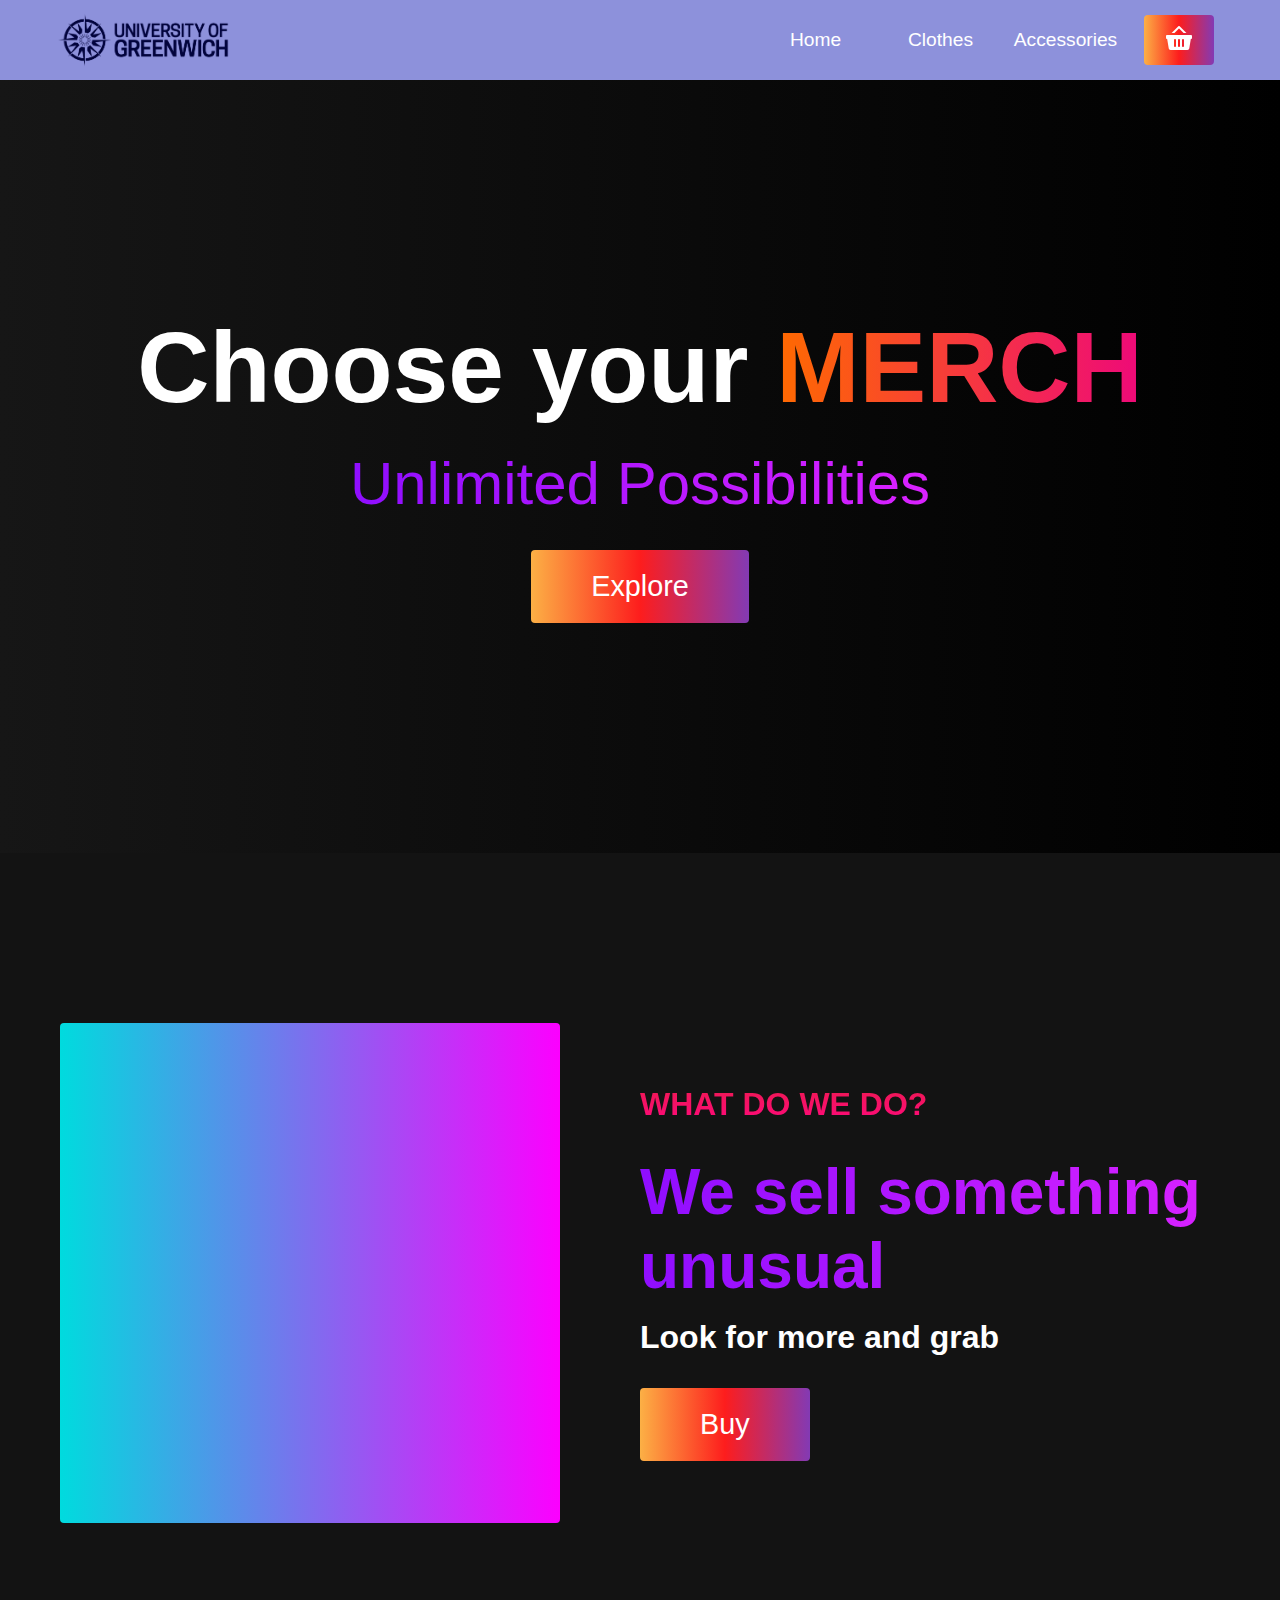
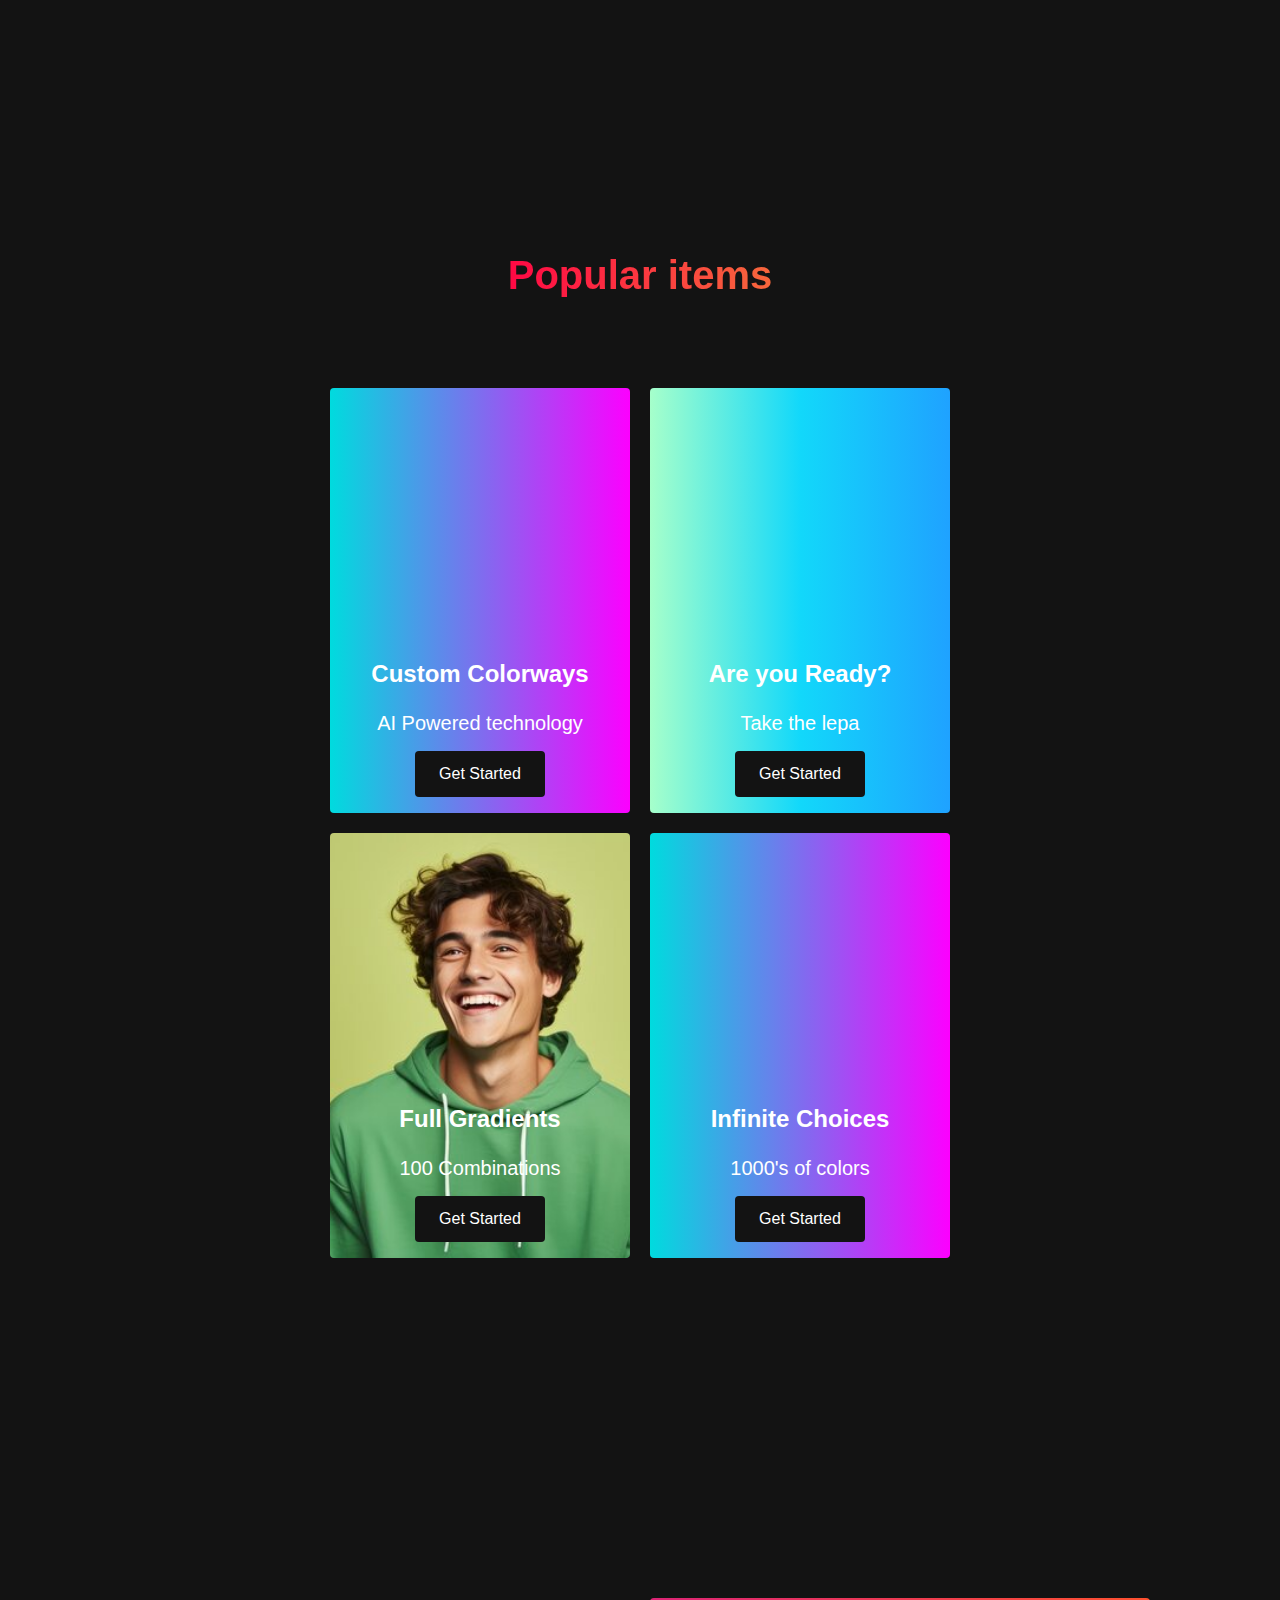
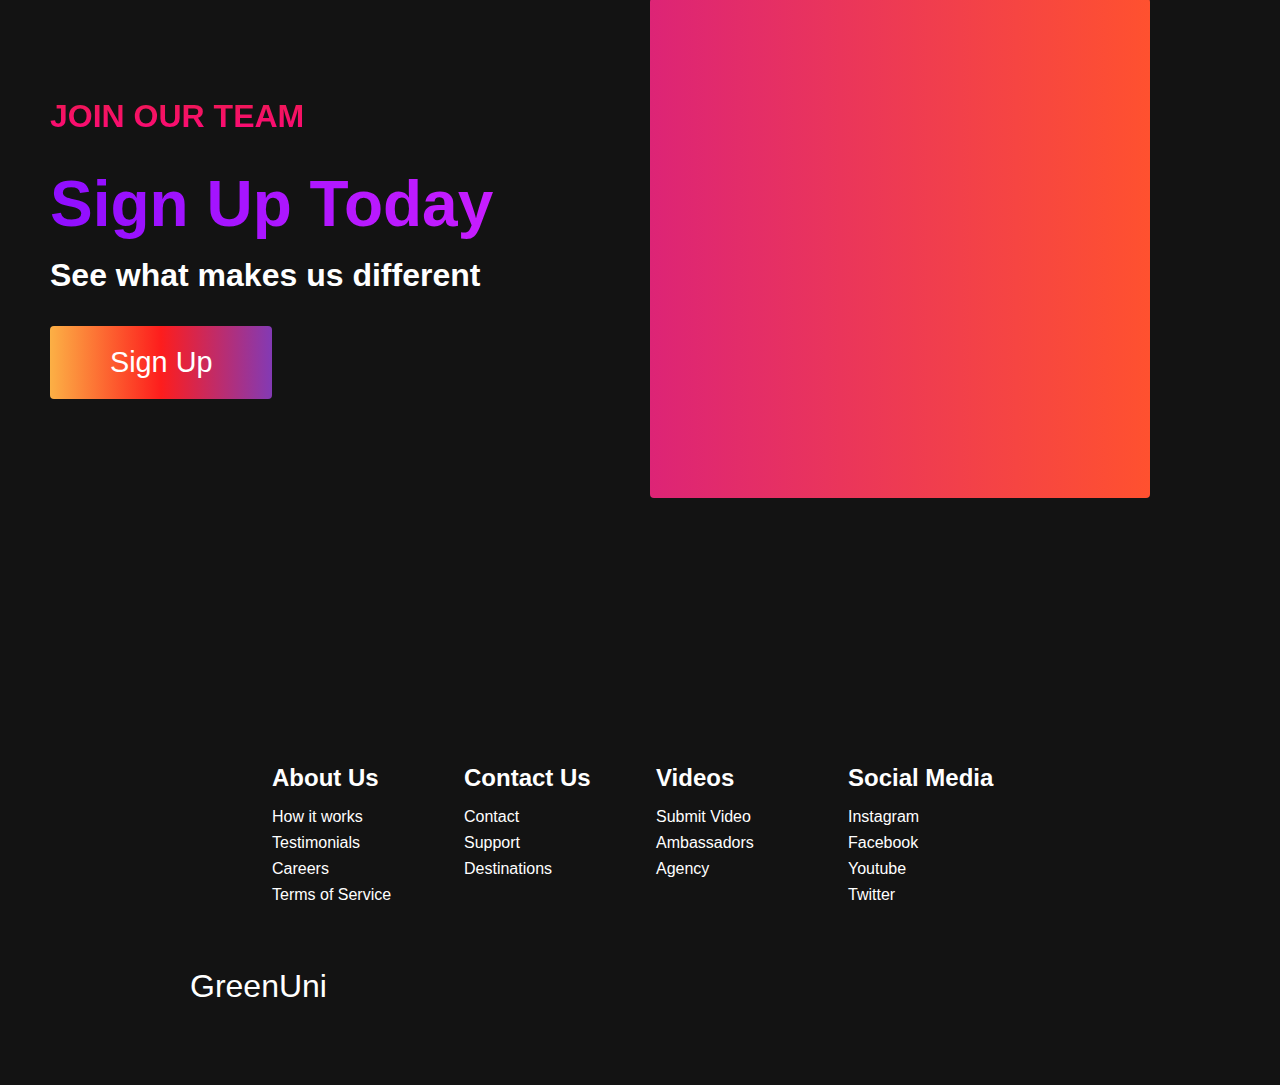
<file: TRYYYY/index.html>
<!DOCTYPE html>
<html lang="en">
  <head>
    <meta charset="UTF-8" />
    <meta name="viewport" content="width=device-width, initial-scale=1.0" />
    <title>Gremerch</title><!-- change title?-->
    <link rel="stylesheet" href="style.css">
    <link
      rel="stylesheet"
      href="https://use.fontawesome.com/releases/v5.14.0/css/all.css"
      integrity="sha384-HzLeBuhoNPvSl5KYnjx0BT+WB0QEEqLprO+NBkkk5gbc67FTaL7XIGa2w1L0Xbgc"
      crossorigin="anonymous"
    />
  </head>
  <body>
    <!-- Navbar Section -->
    <nav class="navbar">
      <div class="navbar__container">
        <a href="#home" id="navbar__logo"><img src="imeges/logo.png" alt="logo" class="logo_img"></a>
        <div class="navbar__toggle" id="mobile-menu">
          <span class="bar"></span> <span class="bar"></span>
          <span class="bar"></span>
        </div>
        <ul class="navbar__menu">
          <li class="navbar__item">
            <a href="#home" class="navbar__links" id="home-page">Home</a>
          </li>
          <li class="navbar__item">
            <a href="clothes.html #about" class="navbar__links" id="about-page">Clothes</a>  <!--change id? -->
          </li>
          <li class="navbar__item">
            <a href="clothes.html #services" class="navbar__links" id="services-page">Accessories</a><!--change id? -->
          </li>
          <li class="navbar__btn">
            <a href="#sign-up" class="button" id="signup"><img src="imeges/basket.png" class="basket_img"></a>
          </li>
        </ul>
      </div>
    </nav>

    <!-- Hero Section -->
    <div class="hero" id="home">
      <div class="hero__container">
        <h1 class="hero__heading">Choose your <span>MERCH</span></h1><!--change text? (discount/new stuff/else) -->
        <p class="hero__description">Unlimited Possibilities</p><!--change text? -->
        <button class="main__btn"><a href="clothes.html">Explore</a></button><!--change text? -->
      </div>
    </div>

    <!-- About Section -->
    <div class="main" id="about">
      <div class="main__container">
        <div class="main__img--container">
          <div class="main__img--card"><i class="fas fa-layer-group"></i></div>
        </div>
        <div class="main__content">
          <h1>What do we do?</h1><!--change text? (discount/new stuff/else) -->
          <h2>We sell something unusual</h2><!--change text? (discount/new stuff/else) -->
          <p>Look for more and grab</p><!--change text? (discount/new stuff/else) -->
          <button class="main__btn"><a href="product1.html">Buy</a></button><!--change text? (discount/new stuff/else) -->
        </div>
      </div>
    </div>

    <!-- Services Section -->
    <div class="services" id="services">
      <h1>Popular items</h1><!--change text? -->
      <div class="services__wrapper">
        <div class="services__card">
          <h2>Custom Colorways</h2>
          <p>AI Powered technology</p>
          <div class="services__btn"><button>Get Started</button></div>
        </div>
        <div class="services__card">
          <h2>Are you Ready?</h2>
          <p>Take the lepa</p>
          <div class="services__btn"><button>Get Started</button></div>
        </div>
        <div class="services__card">
          <h2>Full Gradients</h2>
          <p>100 Combinations</p>
          <div class="services__btn"><button>Get Started</button></div>
        </div>
        <div class="services__card">
          <h2>Infinite Choices</h2>
          <p>1000's of colors</p>
          <div class="services__btn"><button>Get Started</button></div>
        </div>
      </div>
    </div>

    <!-- Features Section -->
    <div class="main" id="sign-up">
      <div class="main__container">
        <div class="main__content">
          <h1>Join Our Team</h1>
          <h2>Sign Up Today</h2>
          <p>See what makes us different</p>
          <button class="main__btn"><a href="#">Sign Up</a></button>
        </div>
        <div class="main__img--container">
          <div class="main__img--card" id="card-2">
            <i class="fas fa-users"></i>
          </div>
        </div>
      </div>
    </div>

    <!-- Footer Section -->
    <div class="footer__container">
      <div class="footer__links">
        <div class="footer__link--wrapper">
          <div class="footer__link--items">
            <h2>About Us</h2>
            <a href="/sign__up">How it works</a> <a href="/">Testimonials</a>
            <a href="/">Careers</a> <a href="/">Terms of Service</a>
          </div>
          <div class="footer__link--items">
            <h2>Contact Us</h2>
            <a href="/">Contact</a> <a href="/">Support</a>
            <a href="/">Destinations</a>
          </div>
        </div>
        <div class="footer__link--wrapper">
          <div class="footer__link--items">
            <h2>Videos</h2>
            <a href="/">Submit Video</a> <a href="/">Ambassadors</a>
            <a href="/">Agency</a>
          </div>
          <div class="footer__link--items">
            <h2>Social Media</h2>
            <a href="/">Instagram</a> <a href="/">Facebook</a> <!-- add existing links?-->
            <a href="/">Youtube</a> <a href="/">Twitter</a>
          </div>
        </div>
      </div>
      <section class="social__media">
        <div class="social__media--wrap">
          <div class="footer__logo">
            <a href="/" id="footer__logo">GreenUni</a> <!-- img?-->
          </div>
         
          <div class="social__icons">
            <a href="/" class="social__icon--link" target="_blank"
              ><i class="fab fa-facebook"></i
            ></a>
            <a href="/" class="social__icon--link"
              ><i class="fab fa-instagram"></i
            ></a>
            <a href="/" class="social__icon--link"
              ><i class="fab fa-youtube"></i
            ></a>
            <a href="/" class="social__icon--link"
              ><i class="fab fa-linkedin"></i
            ></a>
            <a href="/" class="social__icon--link"
              ><i class="fab fa-twitter"></i
            ></a>
          </div>
        </div>
      </section>
    </div>

    <script src="app.js"></script>
  </body>
</html>
</file>
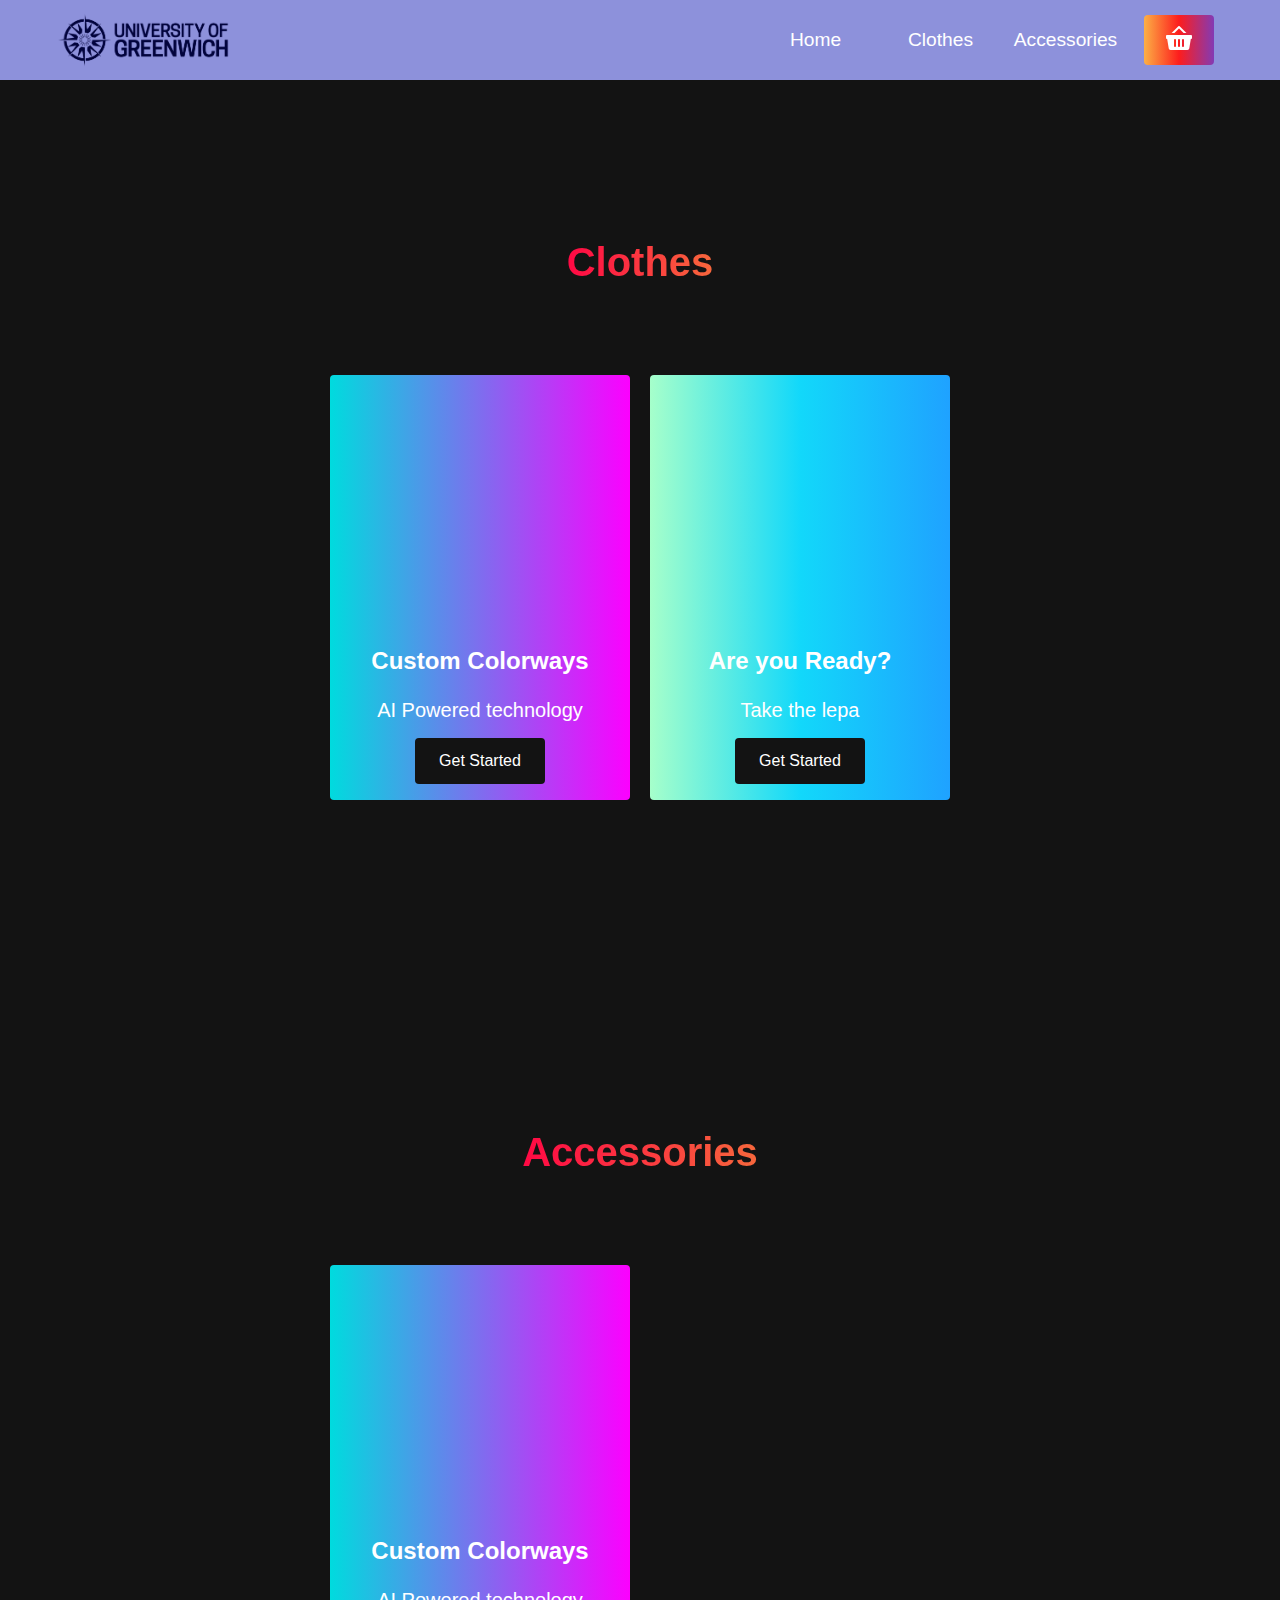
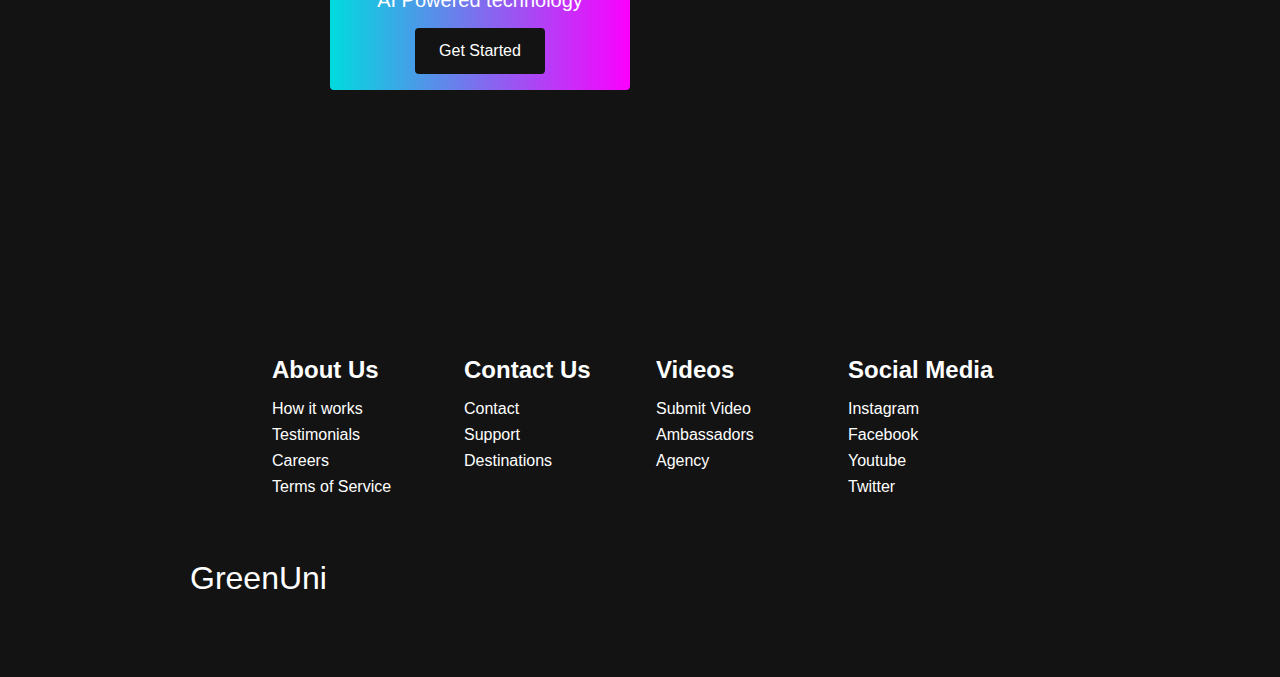
<file: TRYYYY/clothes.html>
<!DOCTYPE html>
<html lang="en">
  <head>
    <meta charset="UTF-8" />
    <meta name="viewport" content="width=device-width, initial-scale=1.0" />
    <title>Gremerch</title><!-- change title?-->
    <link rel="stylesheet" href="style.css">
    <link
      rel="stylesheet"
      href="https://use.fontawesome.com/releases/v5.14.0/css/all.css"
      integrity="sha384-HzLeBuhoNPvSl5KYnjx0BT+WB0QEEqLprO+NBkkk5gbc67FTaL7XIGa2w1L0Xbgc"
      crossorigin="anonymous"
    />
  </head>
  <body>
    <!-- Navbar Section -->
    <nav class="navbar">
      <div class="navbar__container">
        <a href="#home" id="navbar__logo"><img src="imeges/logo.png" alt="logo" class="logo_img"></a>
        <div class="navbar__toggle" id="mobile-menu">
          <span class="bar"></span> <span class="bar"></span>
          <span class="bar"></span>
        </div>
        <ul class="navbar__menu">
          <li class="navbar__item">
            <a href="index.html #home" class="navbar__links" id="home-page">Home</a>
          </li>
          <li class="navbar__item">
            <a href="#abaout" class="navbar__links" id="about-page">Clothes</a>  <!--change id? -->
          </li>
          <li class="navbar__item">
            <a href="#services" class="navbar__links" id="services-page">Accessories</a><!--change id? -->
          </li>
          <li class="navbar__btn">
            <a href="#sign-up" class="button" id="signup"><img src="imeges/basket.png" class="basket_img"></a>
          </li>
        </ul>
      </div>
    </nav>



    <!-- Services Section -->
    <div class="services" id="abaout">
      <h1>Clothes</h1><!--change text? -->
      <div class="services__wrapper">
        <div class="services__card">
          <h2>Custom Colorways</h2>
          <p>AI Powered technology</p>
          <div class="services__btn"><button>Get Started</button></div>
        </div>
        <div class="services__card">
          <h2>Are you Ready?</h2>
          <p>Take the lepa</p>
          <div class="services__btn"><button>Get Started</button></div>
        </div>
       <!-- <div class="services__card">
          <h2>Full Gradients</h2>
          <p>100 Combinations</p>
          <div class="services__btn"><button>Get Started</button></div>
        </div>
        <div class="services__card">
          <h2>Infinite Choices</h2>
          <p>1000's of colors</p>
          <div class="services__btn"><button>Get Started</button></div>
        </div>-->
      </div>
    </div>

    <!-- Services Section -->
    <div class="services" id="services">
        <h1>Accessories</h1><!--change text? -->
        <div class="services__wrapper">
          <div class="services__card">
            <h2>Custom Colorways</h2>
            <p>AI Powered technology</p>
            <div class="services__btn"><button>Get Started</button></div>
          </div>
         <!-- <div class="services__card">
            <h2>Are you Ready?</h2>
            <p>Take the lepa</p>
            <div class="services__btn"><button>Get Started</button></div>
          </div>
          <div class="services__card">
            <h2>Full Gradients</h2>
            <p>100 Combinations</p>
            <div class="services__btn"><button>Get Started</button></div>
          </div>
          <div class="services__card">
            <h2>Infinite Choices</h2>
            <p>1000's of colors</p>
            <div class="services__btn"><button>Get Started</button></div>
          </div>-->
        </div>
      </div>

    

    <!-- Footer Section -->
    <div class="footer__container">
        <div class="footer__links">
          <div class="footer__link--wrapper">
            <div class="footer__link--items">
              <h2>About Us</h2>
              <a href="/sign__up">How it works</a> <a href="/">Testimonials</a>
              <a href="/">Careers</a> <a href="/">Terms of Service</a>
            </div>
            <div class="footer__link--items">
              <h2>Contact Us</h2>
              <a href="/">Contact</a> <a href="/">Support</a>
              <a href="/">Destinations</a>
            </div>
          </div>
          <div class="footer__link--wrapper">
            <div class="footer__link--items">
              <h2>Videos</h2>
              <a href="/">Submit Video</a> <a href="/">Ambassadors</a>
              <a href="/">Agency</a>
            </div>
            <div class="footer__link--items">
              <h2>Social Media</h2>
              <a href="/">Instagram</a> <a href="/">Facebook</a> <!-- add existing links?-->
              <a href="/">Youtube</a> <a href="/">Twitter</a>
            </div>
          </div>
        </div>
        <section class="social__media">
          <div class="social__media--wrap">
            <div class="footer__logo">
                <a href="/" id="footer__logo">GreenUni</a> <!-- img?-->
            </div>
           
            <div class="social__icons">
              <a href="/" class="social__icon--link" target="_blank"
                ><i class="fab fa-facebook"></i
              ></a>
              <a href="/" class="social__icon--link"
                ><i class="fab fa-instagram"></i
              ></a>
              <a href="/" class="social__icon--link"
                ><i class="fab fa-youtube"></i
              ></a>
              <a href="/" class="social__icon--link"
                ><i class="fab fa-linkedin"></i
              ></a>
              <a href="/" class="social__icon--link"
                ><i class="fab fa-twitter"></i
              ></a>
            </div>
          </div>
        </section>
      </div>
  
    <script src="app.js"></script>
  </body>
</html>
</file>
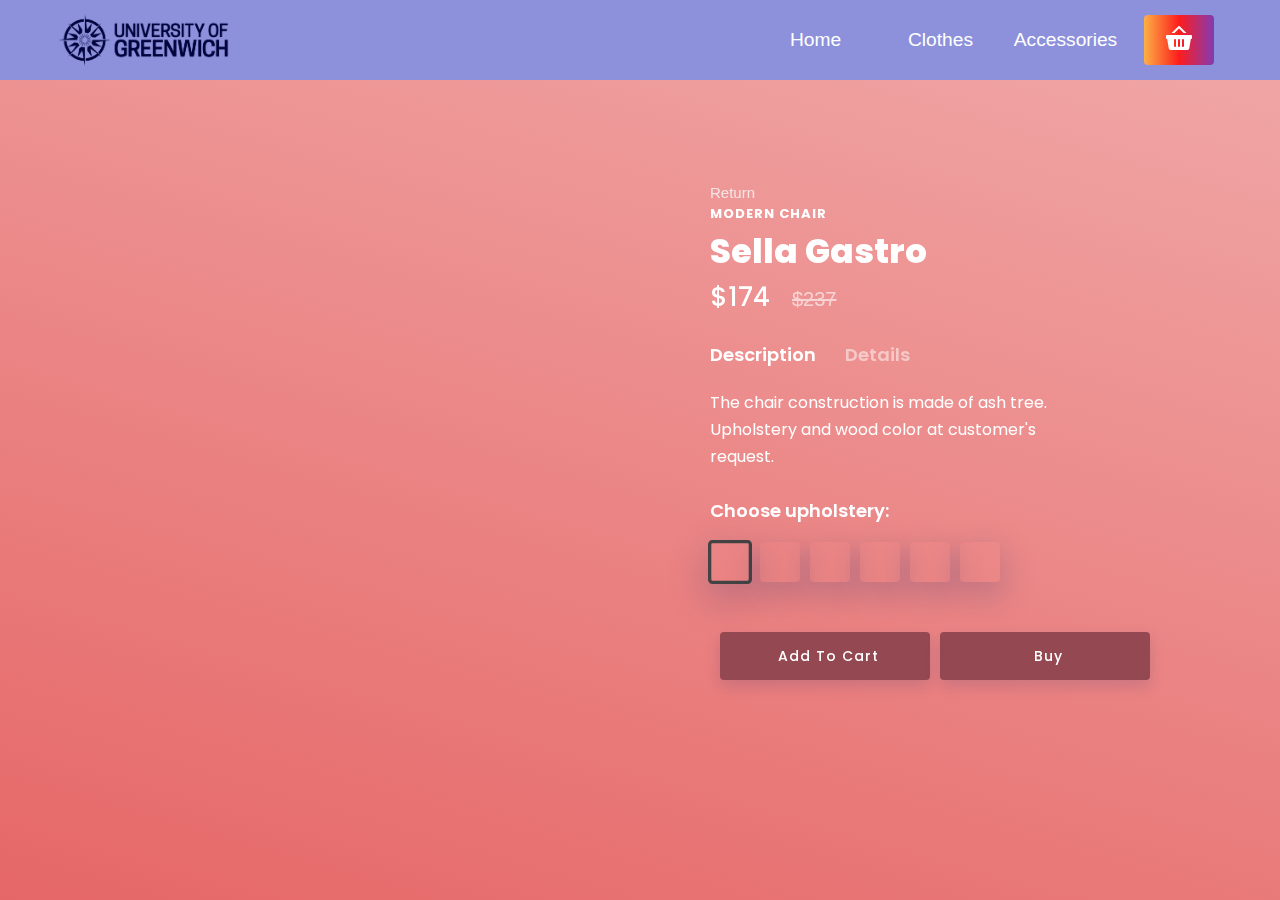
<file: TRYYYY/product1.html>
<!DOCTYPE html>
<html lang="en">
  <head>
    <meta charset="UTF-8" />
    <meta name="viewport" content="width=device-width, initial-scale=1.0" />
    <title>Gremerch</title><!-- change title?-->
    <link rel="stylesheet" href="style.css">
    <link rel="stylesheet" href="https://raw.githubusercontent.com/greenwoodents/quickbeam.js/master/demo/css/demo.css">
    <link rel="stylesheet" href="productpage.css">
    <link
      rel="stylesheet"
      href="https://use.fontawesome.com/releases/v5.14.0/css/all.css"
      integrity="sha384-HzLeBuhoNPvSl5KYnjx0BT+WB0QEEqLprO+NBkkk5gbc67FTaL7XIGa2w1L0Xbgc"
      crossorigin="anonymous"
    />
  </head>
  <body>
    <!-- Navbar Section -->
    <nav class="navbar">
      <div class="navbar__container">
        <a href="#home" id="navbar__logo"><img src="imeges/logo.png" alt="logo" class="logo_img"></a>
        <div class="navbar__toggle" id="mobile-menu">
          <span class="bar"></span> <span class="bar"></span>
          <span class="bar"></span>
        </div>
        <ul class="navbar__menu">
          <li class="navbar__item">
            <a href="index.html #home" class="navbar__links" id="home-page">Home</a>
          </li>
          <li class="navbar__item">
            <a href="clothes.html #about" class="navbar__links" id="about-page">Clothes</a>  <!--change id? -->
          </li>
          <li class="navbar__item">
            <a href="clothes.html #services" class="navbar__links" id="services-page">Accessories</a><!--change id? -->
          </li>
          <li class="navbar__btn">
            <a href="#sign-up" class="button" id="signup"><img src="imeges/basket.png" class="basket_img"></a>
          </li>
        </ul>
      </div>
    </nav>
<!--Product section-->
<div class="section-fluid-main">
    <div class="section">
          <div class="info-wrap mob-margin">
            <a href="index.html" class="back-link">Return</a> <!--Check where it return-->
              <p class="title-up">Modern chair</p>
              <h2>Sella Gastro</h2>
              <h4>$174 <span>$237</span></h4>	
              <div class="section-fluid">
                  <input class="desc-btn" type="radio" id="desc-1" name="desc-btn" checked/>
                  <label for="desc-1">Description</label> 
                  <input class="desc-btn" type="radio" id="desc-2" name="desc-btn"/>
                  <label for="desc-2">Details</label> 
                  <div class="section-fluid desc-sec accor-1">
                      <p>The chair construction is made of ash tree. Upholstery and wood color at customer's request.</p>
                  </div>	
                  <div class="section-fluid desc-sec accor-2">
                      <div class="section-inline">
                          <p><span>76</span>cm<br>Lenght</p>
                      </div>	
                      <div class="section-inline">
                          <p><span>68</span>cm<br>Width</p>
                      </div>
                      <div class="section-inline">
                          <p><span>87</span>cm<br>Height</p>
                      </div>
                      <div class="section-inline">
                          <p><span>10</span>kg<br>Weight</p>
                      </div>
                  </div>	
              </div>	
              <h5>Choose upholstery:</h5>
          </div>
          <div class="clearfix"></div>
          <input class="color-btn for-color-1" type="radio" id="color-1" name="color-btn" checked/>
          <label class="first-color" for="color-1"></label> 
          <input class="color-btn for-color-2" type="radio" id="color-2" name="color-btn"/>
          <label class="color-2" for="color-2"></label> 
          <input class="color-btn for-color-3" type="radio" id="color-3" name="color-btn"/>
          <label class="color-3" for="color-3"></label> 
          <input class="color-btn for-color-4" type="radio" id="color-4" name="color-btn"/>
          <label class="color-4" for="color-4"></label> 
          <input class="color-btn for-color-5" type="radio" id="color-5" name="color-btn"/>
          <label class="color-5" for="color-5"></label> 
          <input class="color-btn for-color-6" type="radio" id="color-6" name="color-btn"/>
          <label class="color-6" for="color-6"></label> 
          <div class="clearfix"></div>
            <div class="line">
            <a href="#" class="btn"><i class="uil uil-shopping-cart icon"></i> Add To Cart</a>
            <a href="#" class="btn"><i class="uil uil-shopping-cart icon"></i> Buy</a>
          </div>
          
          <div class="img-wrap chair-1"></div>
          <div class="img-wrap chair-2"></div>	
          <div class="img-wrap chair-3"></div>
          <div class="img-wrap chair-4"></div>
          <div class="img-wrap chair-5"></div>
          <div class="img-wrap chair-6"></div>		
          <div class="back-color"></div>	
          <div class="back-color chair-2"></div>	
          <div class="back-color chair-3"></div>	
          <div class="back-color chair-4"></div>	
          <div class="back-color chair-5"></div>	
          <div class="back-color chair-6"></div>	

        	
    </div>
</div>


   
    <script src="prod.js"></script>
  </body>
</html>
</file>
<file: TRYYYY/style.css>
* {
    box-sizing: border-box;
    margin: 0;
    padding: 0;
    font-family: 'Kumbh Sans', sans-serif;
    scroll-behavior: smooth;
  }
  
  .navbar {
    background: #8d91db; /*Change color*/
    height: 80px;
    display: flex;
    justify-content: center;
    align-items: center;
    font-size: 1.2rem;
    position: sticky;
    top: 0;
    z-index: 999;
  }
  
  .navbar__container {
    display: flex;
    justify-content: space-between;
    height: 80px;
    z-index: 1;
    width: 100%;
    max-width: 1300px;
    margin: 0 auto;
    padding: 0 50px;
  }
  
  #navbar__logo {
    background-color: #ff8177;
    background-image: linear-gradient(to top, #ff0844 0%, #ffb199 100%);
    background-size: 100%;
    -webkit-background-clip: text;
    -moz-background-clip: text;
    -webkit-text-fill-color: transparent;
    -moz-text-fill-color: transparent;
    display: flex;
    align-items: center;
    cursor: pointer;
    text-decoration: none;
    font-size: 2rem;
  }
  .logo_img{
    height: 70px;
}
  
  .navbar__menu {
    display: flex;
    align-items: center;
    list-style: none;
  }
  
  .navbar__item {
    height: 80px;
  }
  
  .navbar__links {
    color: #fff;
    display: flex;
    align-items: center;
    justify-content: center;
    width: 125px;
    text-decoration: none;
    height: 100%;
    transition: all 0.3s ease;
  }
  
  .navbar__btn {
    display: flex;
    justify-content: center;
    align-items: center;
    padding: 0 1rem;
    width: 100%;
  }
  
  .button {
    display: flex;
    justify-content: center;
    align-items: center;
    text-decoration: none;
    padding: 10px 20px;
    height: 100%;
    width: 100%;
    border: none;
    outline: none;
    border-radius: 4px;
    background: #833ab4;
    background: -webkit-linear-gradient(to right, #fcb045, #fd1d1d, #833ab4);
    background: linear-gradient(to right, #fcb045, #fd1d1d, #833ab4);
    color: #fff;
    transition: all 0.3s ease;
  }
  
  
  .navbar__links:hover {
    color: #9518fc;
    transition: all 0.3s ease;
  }
  
  @media screen and (max-width: 960px) {
    .navbar__container {
      display: flex;
      justify-content: space-between;
      height: 80px;
      z-index: 1;
      width: 100%;
      max-width: 1300px;
      padding: 0;
    }
  
    .navbar__menu {
      display: grid;
      grid-template-columns: auto;
      margin: 0;
      width: 100%;
      position: absolute;
      top: -1000px;
      opacity: 1;
      transition: all 0.5s ease;
      z-index: -1;
    }
  
    .navbar__menu.active {
      background: #8d91db;
      top: 100%;
      opacity: 1;
      transition: all 0.5s ease;
      z-index: 99;
      height: 60vh;
      font-size: 1.6rem;
    }
  
    #navbar__logo {
      padding-left: 25px;
    }
  
    .navbar__toggle .bar {
      width: 25px;
      height: 3px;
      margin: 5px auto;
      transition: all 0.3s ease-in-out;
      background: #fff;
    }
  
    .navbar__item {
      width: 100%;
    }
  
    .navbar__links {
      text-align: center;
      padding: 2rem;
      width: 100%;
      display: table;
    }
  
    .navbar__btn {
      padding-bottom: 2rem;
    }
  
    .button {
      display: flex;
      justify-content: center;
      align-items: center;
      width: 80%;
      height: 80px;
      margin: 0;
    }
    .basket_img{
      height: 40px;
  }
  
    #mobile-menu {
      position: absolute;
      top: 20%;
      right: 5%;
      transform: translate(5%, 20%);
    }
  
    .navbar__toggle .bar {
      display: block;
      cursor: pointer;
    }
  
    #mobile-menu.is-active .bar:nth-child(2) {
      opacity: 0;
    }
  
    #mobile-menu.is-active .bar:nth-child(1) {
      transform: translateY(8px) rotate(45deg);
    }
  
    #mobile-menu.is-active .bar:nth-child(3) {
      transform: translateY(-8px) rotate(-45deg);
    }
  }
  
  /* Hero Section */
  .hero {
    background: #000000;
    background: linear-gradient(to right, #161616, #000000);
    padding: 200px 0;
  }
  
  .hero__container {
    display: flex;
    flex-direction: column;
    justify-content: center;
    align-items: center;
    max-width: 1200px;
    margin: 0 auto;
    height: 90%;
    text-align: center;
    padding: 30px;
  }
  
  .hero__heading {
    font-size: 100px;
    margin-bottom: 24px;
    color: #fff;
  }
  
  .hero__heading span {
    background: #ee0979; /* fallback for old browsers */
    background: -webkit-linear-gradient(
      to right,
      #ff6a00,
      #ee0979
    ); /* Chrome 10-25, Safari 5.1-6 */
    background: linear-gradient(
      to right,
      #ff6a00,
      #ee0979
    ); /* W3C, IE 10+/ Edge, Firefox 16+, Chrome 26+, Opera 12+, Safari 7+ */
    background-size: 100%;
    -webkit-background-clip: text;
    -moz-background-clip: text;
    -webkit-text-fill-color: transparent;
    -mo-text-fill-color: transparent;
  }
  
  .hero__description {
    font-size: 60px;
    background: #da22ff; /* fallback for old browsers */
    background: -webkit-linear-gradient(
      to right,
      #9114ff,
      #da22ff
    ); /* Chrome 10-25, Safari 5.1-6 */
    background: linear-gradient(
      to right,
      #8f0eff,
      #da22ff
    ); /* W3C, IE 10+/ Edge, Firefox 16+, Chrome 26+, Opera 12+, Safari 7+ */
    background-size: 100%;
    -webkit-background-clip: text;
    -moz-background-clip: text;
    -webkit-text-fill-color: transparent;
    -moz-text-fill-color: transparent;
  }
  
  .highlight {
    border-bottom: 4px solid rgb(132, 0, 255);
  }
  
  @media screen and (max-width: 768px) {
    .hero__heading {
      font-size: 60px;
    }
  
    .hero__description {
      font-size: 40px;
    }
  }
  
  /* About Section */
  .main {
    background-color: #131313;
    padding: 10rem 0;
  }
  
  .main__container {
    display: grid;
    grid-template-columns: 1fr 1fr;
    align-items: center;
    justify-content: center;
    margin: 0 auto;
    height: 90%;
    z-index: 1;
    width: 100%;
    max-width: 1300px;
    padding: 0 50px;
    
  }
  
  .main__content {
    color: #fff;
    width: 100%;
    
  }
  
  .main__content h1 {
    font-size: 2rem;
    background-color: #fe3b6f;
    background-image: linear-gradient(to top, #ff087b 0%, #ed1a52 100%);
    background-size: 100%;
    -webkit-background-clip: text;
    -moz-background-clip: text;
    -webkit-text-fill-color: transparent;
    -moz-text-fill-color: transparent;
    text-transform: uppercase;
    margin-bottom: 32px;
  }
  
  .main__content h2 {
    font-size: 4rem;
    background: #ff8177; /* fallback for old browsers */
    background: -webkit-linear-gradient(
      to right,
      #9114ff,
      #da22ff
    ); /* Chrome 10-25, Safari 5.1-6 */
    background: linear-gradient(
      to right,
      #8f0eff,
      #da22ff
    ); /* W3C, IE 10+/ Edge, Firefox 16+, Chrome 26+, Opera 12+, Safari 7+ */
    background-size: 100%;
    -webkit-background-clip: text;
    -moz-background-clip: text;
    -webkit-text-fill-color: transparent;
    -moz-text-fill-color: transparent;
  }
  
  .main__content p {
    margin-top: 1rem;
    font-size: 2rem;
    font-weight: 700;
  }
  
  .main__btn {
    font-size: 1.8rem;
    background: #833ab4;
    background: -webkit-linear-gradient(to right, #fcb045, #fd1d1d, #833ab4);
    background: linear-gradient(to right, #fcb045, #fd1d1d, #833ab4);
    padding: 20px 60px;
    border: none;
    border-radius: 4px;
    margin-top: 2rem;
    cursor: pointer;
    position: relative;
    transition: all 0.35s;
    outline: none;
  }
  
  .main__btn a {
    position: relative;
    z-index: 2;
    color: #fff;
    text-decoration: none;
  }
  
  .main__btn:after {
    position: absolute;
    content: '';
    top: 0;
    left: 0;
    width: 0;
    height: 100%;
    background: #ff1ead;
    transition: all 0.35s;
    border-radius: 4px;
  }
  
  .main__btn:hover {
    color: #fff;
  }
  
  .main__btn:hover:after {
    width: 100%;
  }
  
  .main__img--container {
    text-align: center;
  }
  
  .main__img--card {
    margin: 10px;
    height: 500px;
    width: 500px;
    border-radius: 4px;
    display: flex;
    flex-direction: column;
    justify-content: center;
    color: #fff;
    background-image: linear-gradient(to right, #00dbde 0%, #fc00ff 100%);
  }
  
  .fa-layer-group,
  .fa-users {
    font-size: 14rem;
  }
  
  #card-2 {
    background: #ff512f;
    background: -webkit-linear-gradient(to right, #dd2476, #ff512f);
    background: linear-gradient(to right, #dd2476, #ff512f);
  }
  
  /* Mobile Responsive */
  @media screen and (max-width: 1100px) {
    .main__container {
      display: grid;
      grid-template-columns: 1fr;
      align-items: center;
      justify-content: center;
      width: 100%;
      margin: 0 auto;
      height: 90%;
    }
  
    .main__img--container {
      display: flex;
      justify-content: center;
    }
  
    .main__img--card {
      height: 425px;
      width: 425px;
    }
  
    .main__content {
      text-align: center;
      margin-bottom: 4rem;
    }
  
    .main__content h1 {
      font-size: 2.5rem;
      margin-top: 2rem;
    }
  
    .main__content h2 {
      font-size: 3rem;
    }
  
    .main__content p {
      margin-top: 1rem;
      font-size: 1.5rem;
    }
  }
  
  @media screen and (max-width: 480px) {
    .main__img--card {
      width: 250px;
      height: 250px;
    }
  
    .fa-users,
    .fa-layer-group {
      font-size: 4rem;
    }
  
    .main__content h1 {
      font-size: 2rem;
      margin-top: 3rem;
    }
    .main__content h2 {
      font-size: 2rem;
    }
  
    .main__content p {
      margin-top: 2rem;
    }
  
    .main__btn {
      padding: 12px 36px;
      margin: 2.5rem 0;
    }
  }
  
  /* Services Section */
  .services {
    background: #131313;
    display: flex;
    flex-direction: column;
    justify-content: center;
    align-items: center;
    height: 100%;
    padding: 10rem 0;
  }
  
  .services h1 {
    background-color: #ff8177;
    background-image: linear-gradient(to right, #ff0844 0%, #f7673c 100%);
    background-size: 100%;
    -webkit-background-clip: text;
    -moz-background-clip: text;
    -webkit-text-fill-color: transparent;
    -moz-text-fill-color: transparent;
    margin-bottom: 5rem;
    font-size: 2.5rem;
  }
  
  .services__wrapper {
    display: grid;
    grid-template-columns: 1fr 1fr 1fr 1fr;
    grid-template-rows: 1fr;
    
  }
  
  .services__card {
    margin: 10px;
    height: 425px;
    width: 300px;
    border-radius: 4px;
    display: flex;
    flex-direction: column;
    justify-content: end;
    color: #fff;
    background-image: linear-gradient(to right, #00dbde 0%, #fc00ff 100%);
    transition: 0.3s ease-in;
    
    
  }
  
  .services__card:nth-child(2) {
    background: #1fa2ff; /* fallback for old browsers */
    background: -webkit-linear-gradient(
      to right,
      #a6ffcb,
      #12d8fa,
      #1fa2ff
    ); /* Chrome 10-25, Safari 5.1-6 */
    background: linear-gradient(
      to right,
      #a6ffcb,
      #12d8fa,
      #1fa2ff
    ); /* W3C, IE 10+/ Edge, Firefox 16+, Chrome 26+, Opera 12+, Safari 7+ */
  }
  
  .services__card:nth-child(3) {
    background-image: url(imeges/h.jpg);  /* change bg to img */
    background-repeat: no-repeat;
    background-position: center;
    background-size: cover;
    background-color: lightgray;  
    
  }
  
  .services__card h2 {
    text-align: center;
    
  }
  
  .services__card p {
    text-align: center;
    margin-top: 24px;
    font-size: 20px;
  }
  
  .services__btn {
    display: flex;
    justify-content: center;
    margin-top: 16px;
    margin-bottom: 16px;
  }
  
  .services__card button {
    color: #fff;
    padding: 14px 24px;
    border: none;
    outline: none;
    border-radius: 4px;
    background: #131313;
    font-size: 1rem;
  }
  
  .services__card button:hover {
    cursor: pointer;
  }
  
  .services__card:hover {
    transform: scale(1.075);
    transition: 0.3s ease-in;
    cursor: pointer;
  }
  
  @media screen and (max-width: 1300px) {
    .services__wrapper {
      grid-template-columns: 1fr 1fr;
    }
  }
  
  @media screen and (max-width: 768px) {
    .services__wrapper {
      grid-template-columns: 1fr;
    }
  }
  
  /* Footer CSS */
  .footer__container {
    background-color: #131313;
    padding: 5rem 0;
    display: flex;
    flex-direction: column;
    justify-content: center;
    align-items: center;
  }
  
  #footer__logo {
    color: #fff;
    display: flex;
    align-items: center;
    cursor: pointer;
    text-decoration: none;
    font-size: 2rem;
  }
  
  .footer__links {
    width: 100%;
    max-width: 1000px;
    display: flex;
    justify-content: center;
  }
  
  .footer__link--wrapper {
    display: flex;
  }
  
  .footer__link--items {
    display: flex;
    flex-direction: column;
    align-items: flex-start;
    margin: 16px;
    text-align: left;
    width: 160px;
    box-sizing: border-box;
  }
  
  .footer__link--items h2 {
    margin-bottom: 16px;
    color: #fff;
  }
  
  .footer__link--items a {
    color: #fff;
    text-decoration: none;
    margin-bottom: 0.5rem;
    transition: 0.3 ease-out;
  }
  
  .footer__link--items a:hover {
    color: #e9e9e9;
    transition: 0.3 ease-out;
  }
  
  .social__icon--link {
    color: #fff;
    font-size: 24px;
  }
  
  .social__media {
    max-width: 1000px;
    width: 100%;
  }
  
  .social__media--wrap {
    display: flex;
    justify-content: space-between;
    align-items: center;
    width: 90%;
    max-width: 1000px;
    margin: 40px auto 0 auto;
  }
  
  .social__icons {
    display: flex;
    justify-content: space-between;
    align-items: center;
    width: 240px;
  }
  
  .website__rights {
    color: #fff;
  }
  
  @media screen and (max-width: 820px) {
    .footer__links {
      padding-top: 2rem;
    }
  
    #footer__logo {
      margin-bottom: 2rem;
    }
  
    .website__rights {
      margin-bottom: 2rem;
    }
  
    .footer__link--wrapper {
      flex-direction: column;
    }
  
    .social__media--wrap {
      flex-direction: column;
    }
  }
  
  @media screen and (max-width: 480px) {
    .footer__link--items {
      margin: 0;
      padding: 10px;
      width: 100%;
    }
  }
</file>
<file: TRYYYY/productpage.css>
@import url('https://fonts.googleapis.com/css?family=Poppins:400,500,600,700,800,900');
*,
*::before,
*::after {
  box-sizing: border-box;
}
body{
	font-family: 'Poppins', sans-serif;
	font-weight: 400;
	font-size: 15px;
	line-height: 1.7;
	color: #fff;
  	background-color: #1f2029;
    min-height: 100vh;
    margin: 0;
    padding: 0;
    overflow-x: none;
}
p{
	font-family: 'Poppins', sans-serif;
	font-weight: 400;
	font-size: 16px;
	line-height: 1.7;
	color: #fff;
  margin: 0;
}
.section-fluid-main{
  position: relative;
  display: block;
  width: 100%;
  overflow: hidden;
}
.section{
  position: relative;
  max-width: calc(100% - 40px);
  width: 860px;
  margin: 0 auto;
  display: -ms-flexbox;
  display: flex;
  -ms-flex-wrap: wrap;
  flex-wrap: wrap;
  padding: 100px 0;
}
.section-fluid{
  position: relative;
  width: 100%;
  display: block;
}

[type="radio"]:checked,
[type="radio"]:not(:checked){
  position: absolute;
  visibility: hidden;
}
.color-btn:checked + label,
.color-btn:not(:checked) + label{
  position: relative;
  height: 40px;
  transition: all 200ms linear;
  border-radius: 4px;
  width: 40px;
  overflow: hidden;
  border: none;
  cursor: pointer;
  color: #ffeba7;
  margin-right: 10px;
  box-shadow: 0 12px 35px 0 rgba(16,39,112,.25);
  z-index: 10;
  background-position: center;
  background-size: cover;
  border: 3px solid transparent;
}
.color-btn:checked + label{
  border-color: #434343;
  transform: scale(1.1);
}
label.first-color{
  margin-left: 500px;
  background-image: url('https://assets.codepen.io/1462889/mat1.jpg');
}
label.color-2{
  background-image: url('https://assets.codepen.io/1462889/mat2.jpg');
}
label.color-3{
  background-image: url('https://assets.codepen.io/1462889/mat3.jpg');
}
label.color-4{
  background-image: url('https://assets.codepen.io/1462889/mat4.jpg');
}
label.color-5{
  background-image: url('https://assets.codepen.io/1462889/mat5.jpg');
}
label.color-6{
  background-image: url('https://assets.codepen.io/1462889/mat6.jpg');
}

.img-wrap{
  position: absolute;
  top: 100px;
  left: 0;
  width: 500px;
  height: 410px;
  display: inline-block;
  z-index: 9;
  transition: all 550ms linear;
  transition-delay: 100ms;
  background-position: center top;
  background-size: 100%;
  background-repeat: no-repeat;
  background-image: url('https://assets.codepen.io/1462889/ch1.png');
  opacity: 0;
}
.for-color-1:checked ~ .img-wrap.chair-1{
  opacity: 1;
  animation: shake 0.7s cubic-bezier(.36,.07,.19,.97) both;
}
.img-wrap.chair-2{
  background-image: url('https://assets.codepen.io/1462889/ch2.png');
}
.for-color-2:checked ~ .img-wrap.chair-2{
  opacity: 1;
  animation: shake 0.7s cubic-bezier(.36,.07,.19,.97) both;
}
.img-wrap.chair-3{
  background-image: url('https://assets.codepen.io/1462889/ch3.png');
}
.for-color-3:checked ~ .img-wrap.chair-3{
  opacity: 1;
  animation: shake 0.7s cubic-bezier(.36,.07,.19,.97) both;
}
.img-wrap.chair-4{
  background-image: url('https://assets.codepen.io/1462889/ch4.png');
}
.for-color-4:checked ~ .img-wrap.chair-4{
  opacity: 1;
  animation: shake 0.7s cubic-bezier(.36,.07,.19,.97) both;
}
.img-wrap.chair-5{
  background-image: url('https://assets.codepen.io/1462889/ch5.png');
}
.for-color-5:checked ~ .img-wrap.chair-5{
  opacity: 1;
  animation: shake 0.7s cubic-bezier(.36,.07,.19,.97) both;
}
.img-wrap.chair-6{
  background-image: url('https://assets.codepen.io/1462889/ch6.png');
}
.for-color-6:checked ~ .img-wrap.chair-6{
  opacity: 1;
  animation: shake 0.7s cubic-bezier(.36,.07,.19,.97) both;
}
@keyframes shake {
  10%, 90% {
    transform: translate3d(-1px, 0, 0) rotate(-1deg);
  }  
  20%, 80% {
    transform: translate3d(2px, 0, 0) rotate(2deg);
  }
  30%, 50%, 70% {
    transform: translate3d(-3px, 0, 0) rotate(-3deg);
  }
  40%, 60% {
    transform: translate3d(3px, 0, 0) rotate(3deg);
  }
}


.back-color {
  position: fixed;
  top: 0;
  left: 0;
  width: 100%;
  height: 100%;
  display: block;
  z-index: 1;
  background-image: linear-gradient(196deg,#f1a9a9,#e66767);
  transition: all 250ms linear;
  transition-delay: 300ms;
}
.back-color.chair-2 {
  background-image: linear-gradient(196deg,#4c4c4c,#262626);
  opacity: 0;
}
.for-color-2:checked ~ .back-color.chair-2{
  opacity: 1;
}
.back-color.chair-3 {
  background-image: linear-gradient(196deg,#8a9fb2,#5f7991);
  opacity: 0;
}
.for-color-3:checked ~ .back-color.chair-3{
  opacity: 1;
}
.back-color.chair-4 {
  background-image: linear-gradient(196deg,#97afc3,#6789a7);
  opacity: 0;
}
.for-color-4:checked ~ .back-color.chair-4{
  opacity: 1;
}
.back-color.chair-5 {
  background-image: linear-gradient(196deg,#afa6a0,#8c7f76);
  opacity: 0;
}
.for-color-5:checked ~ .back-color.chair-5{
  opacity: 1;
}
.back-color.chair-6 {
  background-image: linear-gradient(196deg,#aaadac,#838786);
  opacity: 0;
}
.for-color-6:checked ~ .back-color.chair-6{
  opacity: 1;
}

.info-wrap{
  position: relative;
  margin-left: 500px;
  z-index: 10;
  display: block;
  text-align: left;
}
.line{
  display: grid;
    grid-template-columns: 1fr 1fr;
    position: relative;
    margin-left: 500px;
    z-index: 10;
    text-align: left;
}
.btn{
  margin-left: 10px;
}
.title-up {
  font-family: 'Poppins', sans-serif;
  font-weight: 700;
  text-transform: uppercase;
  letter-spacing: 1px;
  font-size: 13px;
  line-height: 1.2;
  color: #fff;
  margin-top: 0;
  margin-bottom: 10px;
}
h2{
  font-family: 'Poppins', sans-serif;
  font-weight: 800;
  font-size: 34px;
  line-height: 1.2;
  color: #fff;
  margin-top: 0;
  margin-bottom: 10px;
}
h4{
  font-family: 'Poppins', sans-serif;
  font-weight: 500;
  font-size: 26px;
  line-height: 1.2;
  color: #fff;
  margin-top: 0;
  margin-bottom: 30px;
}
h4 span{
  text-decoration: line-through;
  font-size: 20px;
  opacity: 0.6;
  padding-left: 15px;
}
h5{
  font-family: 'Poppins', sans-serif;
  font-weight: 600;
  font-size: 18px;
  line-height: 1.2;
  color: #fff;
  margin-top: 0;
  margin-bottom: 20px;
}
.desc-btn:checked + label,
.desc-btn:not(:checked) + label{
  position: relative;
  transition: all 200ms linear;
  display: inline-block;
  border: none;
  cursor: pointer;
  color: #ffeba7;
  font-family: 'Poppins', sans-serif;
  font-weight: 600;
  font-size: 18px;
  line-height: 1.2;
  color: #fff;
  margin-right: 25px;
  opacity: 0.5;
}
.desc-btn:checked + label{
  opacity: 1;
}
.desc-btn:not(:checked) + label:hover {
  opacity: 0.8;
}

.desc-sec {
  padding-top: 20px;
  padding-bottom: 30px;
  transition: all 250ms linear;
  opacity: 0;
  overflow: hidden;
  pointer-events: none;
  transform: translateY(20px);
}
.desc-sec.accor-2 {
  position: absolute;
  top: 25px;
  left: 0;
  width: 100%;
  z-index: 2;
}
#desc-1:checked ~ .desc-sec.accor-1 {
  opacity: 1;
  pointer-events: auto;
  transform: translateY(0);
}
#desc-2:checked ~ .desc-sec.accor-2 {
  opacity: 1;
  pointer-events: auto;
  transform: translateY(0);
}
.section-inline{
  position: relative;
  display: inline-block;
  margin-right: 20px;
}
.section-inline p span{
  font-size: 30px;
  line-height: 1.1;
}

.btn{
  position: relative;
  font-family: 'Poppins', sans-serif;
  font-weight: 500;
  font-size: 14px;
  line-height: 2;
  height: 48px;
  border-radius: 4px;
  width: 210px;
  letter-spacing: 1px;
  display: -webkit-inline-flex;
  display: -ms-inline-flexbox;
  display: inline-flex;
  -webkit-align-items: center;
  -moz-align-items: center;
  -ms-align-items: center;
  align-items: center;
  -webkit-justify-content: center;
  -moz-justify-content: center;
  -ms-justify-content: center;
  justify-content: center;
  border: none;
  cursor: pointer;
  overflow: hidden;
  background-color: transparent;
  color: #fff;
  box-shadow: 0 6px 15px 0 rgba(16,39,112,.15);
  transition: all 250ms linear;
  text-decoration: none;
  margin-top: 50px;
}
.icon {
  padding-right: 7px;
  font-size: 20px;
}
.btn:before{
  position: absolute;
  top: 0;
  left: 0;
  width: 100%;
  height: 100%;
  content: '';
  z-index: -1;
  background-color: #944852;
  transition: background-color 250ms 300ms ease;
}
.btn:hover{
  box-shadow: 0 12px 35px 0 rgba(16,39,112,.25);
  background-color: #000;
}
.for-color-2:checked ~ .info-wrap .btn:before{
  background-color: #1a1a1a;
}
.for-color-3:checked ~ .info-wrap .btn:before{
  background-color: #40566e;
}
.for-color-4:checked ~ .info-wrap .btn:before{
  background-color: #5e89b2;
}
.for-color-5:checked ~ .info-wrap .btn:before{
  background-color: #8c7f76;
}
.for-color-6:checked ~ .info-wrap .btn:before{
  background-color: #5d6160;
}

.clearfix {
  width: 100%;
}
.clearfix::after {
  display: block;
  clear: both;
  content: "";
}

.logo {
	position: fixed;
	top: 25px;
	left: 25px;
	display: block;
	z-index: 1000;
	transition: all 250ms linear;
}
.logo img {
	height: 26px;
	width: auto;
	display: block;
	transition: filter 250ms 700ms linear;
}

@media screen and (max-width: 991px) {
  .section{
    margin: 0 auto;
    text-align: center;
    max-width: calc(100% - 40px);
    width: 370px;
  }
  label.first-color{
    margin-left: 0;
  }
  .info-wrap{
    margin-left: 0;
    width: 370px;
    margin: 0 auto;
    text-align: center;
  }
  .img-wrap{
    width: 375px;
    height: 308px;
    left: 50%;
    margin-left: -190px;
  }
  .mob-margin {
    margin-top: 320px;
  }
  .desc-btn:checked + label,
  .desc-btn:not(:checked) + label{
    margin-right: 15px;
    margin-left: 15px;
  }
  .color-btn:checked + label,
  .color-btn:not(:checked) + label{
    height: 40px;
    width: 40px;
    margin: 5px auto;
    text-align: center;
  }
  .section-inline{
    margin: 0 5px;
  }
}

@media screen and (max-width: 575px) {
  .section{
    width: 280px;
  }
  .info-wrap{
    width: 280px;
  }
  .color-btn:checked + label,
  .color-btn:not(:checked) + label{
    height: 30px;
    width: 30px;
  }
  .section-inline p span{
    font-size: 24px;
    line-height: 1.1;
  }
  .section-inline p{
    font-size: 14px;
  }
}

.back-link{
  text-decoration: none;
  color: #f6e5e5;
  padding-bottom: 5px;
  
}
</file>
